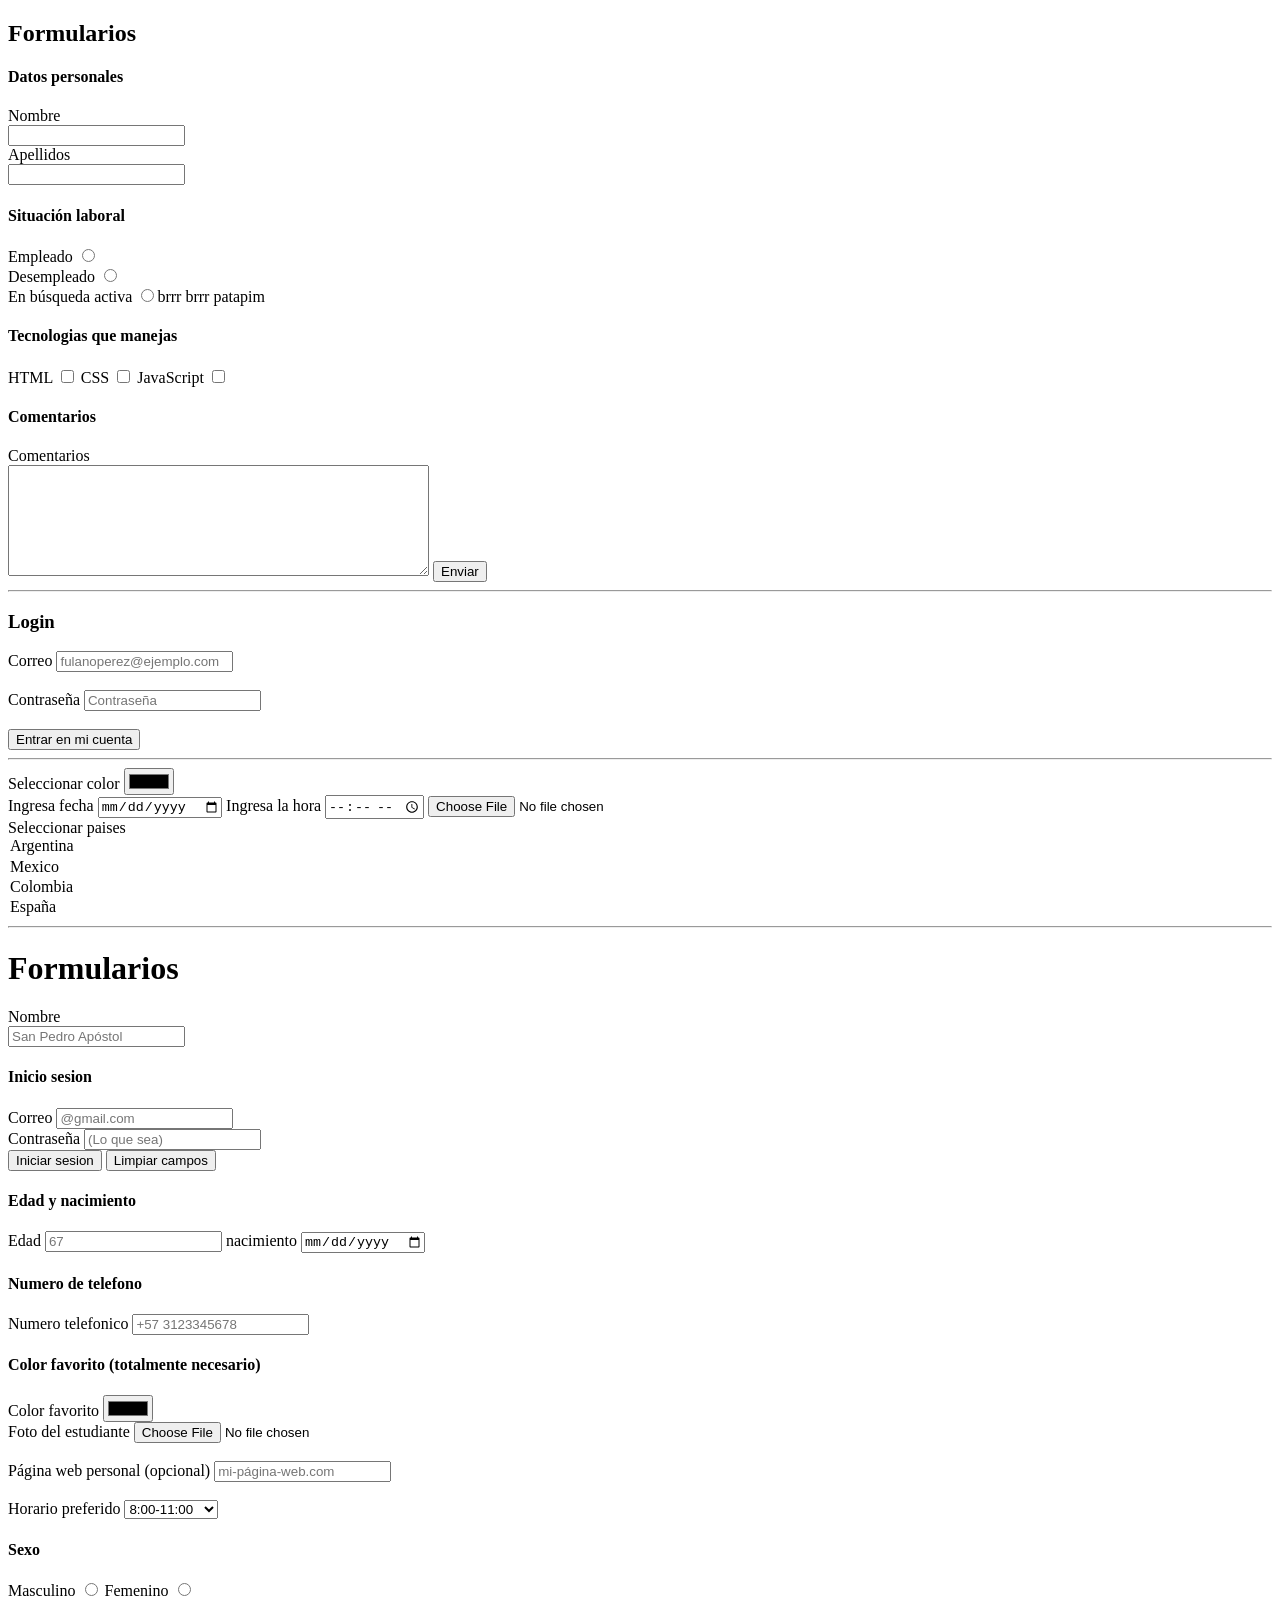
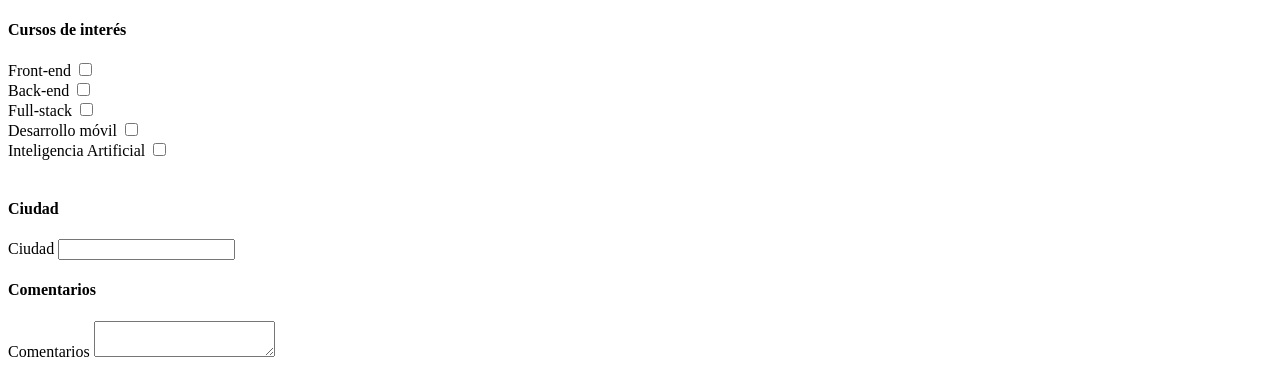
<file: 02 CREAR COMPONENTES FRONTEND/indexFomularios.html>
<!DOCTYPE html>
<html lang="en">
<head>
    <meta charset="UTF-8">
    <meta name="viewport" content="width=device-width, initial-scale=1.0">
    <title>Formularios</title>
</head>
<body>
    <h2>Formularios</h2>
    <form action="" method="post">
        <!-- Input type text -->
        <h4>Datos personales</h4>
        <label for="id-input-nombre">Nombre</label><br>
        <input type="text" name="nombre" id="id-input-nombre">
        <br>
        <label for="id-input-apellido">Apellidos</label><br>
        <input type="text" name="apellido" id="id-input-apellido">

        <!-- INPUT RADIO BUTTON -->
        <h4>Situación laboral</h4>
        <label for="idEmpleado">Empleado</label>
        <input type="radio" name="situacion-laboral" id="idEmpleado"><br>
        <label for="idDesempleado">Desempleado</label>
        <input type="radio" name="situacion-laboral" id="idDesempleado"><br>
        <label for="idBusqueda">En búsqueda activa</label>
        <input type="radio" name="situacion-laboral" id="idBusqueda">brrr brrr patapim

        <!--Input checkbox -->
        <h4>Tecnologias que manejas</h4>
        <label for="idHTML">HTML</label>
        <input type="checkbox" name="tecnologias" id="idHTML" value="1">
        <label for="idCSS">CSS</label>
        <input type="checkbox" name="tecnologias" id="idHTML" value="2">
        <label for="idJS">JavaScript</label>
        <input type="checkbox" name="tecnologias" id="idJS" value="3">

        <!-- Textarea -->
        <h4>Comentarios</h4>
        <label for="idComentarios">Comentarios</label><br>
        <textarea name="motivo" id="idComentarios" cols="50" rows="7"></textarea>

        <!-- Input type submit -->
        <input type="submit" value="Enviar"><br>
        <hr>

        <!--  Inicio de sesión -->
        <h3>Login</h3>
        <label for="idCorreo">Correo</label>
        <input type="email" name="datos-login" id="idCorreo" placeholder="fulanoperez@ejemplo.com"><br>
        <br>
        <label for="idPassword">Contraseña</label>
        <input type="password" name="datos-login" id="idPassword" placeholder="Contraseña"><br>
        <br>
        <input type="submit" value="Entrar en mi cuenta">
    </form>

    <!-- Otros tipos de inputs -->
    <form action="">
        <hr>
        <!-- Input type color -->
        <label for="idColor">Seleccionar color</label>
        <input type="color" name="color" id="idColor"><br>

        <!-- Input type date -->
        <label for="idFecha">Ingresa fecha</label>
        <input type="date" id="idfecha">

        <!-- Input type time -->
        <label for="idHora">Ingresa la hora</label>
        <input type="time" name="hora" id="idHora">

        <!-- Input type archivo -->
        <label for="idArchivo"></label>
        <input type="file" name="archivo" id="idArchivo"><br>

        <!-- select paises -->
        <label for="idPais">Seleccionar paises</label><br>
        <selection name="paises" id="idPais">
            <option value="Argentina">Argentina</option>
            <option value="Mexico">Mexico</option>
            <option value="Colombia">Colombia</option>
            <option value="España">España</option>
        </selection>
    </form>
    <hr>

    <!-- Tarea en clase -->
    
    <form action="">
        <h1 text-alling>Formularios</h1>

        <label for="idname">Nombre</label>
        <br>
        <input type="text" name="Nombre" id="idname" placeholder="San Pedro Apóstol">
        <br>

        <h4>Inicio sesion</h4>
        <!--Correo-->
        <div>
            <label for="idCorreo">Correo</label>
            <input type="email" name="Correo" id="idCorreo" placeholder="@gmail.com">
        </div>
        <!--Copntraseña-->
        <div>
            <label for="idContraseña">Contraseña</label>
            <input type="password" name="Contraseña" id="idContraseña" placeholder="(Lo que sea)">
        </div>
        <!--Botones-->
        <div>
            <input type="submit" value="Iniciar sesion">
            <input type="reset" value="Limpiar campos">
            <br>
        </div>
        <!--Edady nacimiento-->
        <div>
            <h4>Edad y nacimiento</h4>
            <label for="idEdad">Edad</label>
            <input type="number" id="idEdad" placeholder="67">
            <label for="idNacimiento">nacimiento</label>
            <input type="date" name="nacimiento" id="idNacimiento" required>
            <br>
        </div>
        <!--Numero de telefono-->
        <div>
            <H4>Numero de telefono</H4>
            <label for="idCel">Numero telefonico</label>
            <input type="tel" name="Numero telefonico" id="idCel" placeholder="+57 3123345678" required>
            <br>
        </div>
        <!--Color favorito-->
        <div>
            <h4>Color favorito (totalmente necesario)</h4>  
            <label for="idColor">Color favorito</label>
            <input type="color" name="Color favorito" id="idColor" required>
        </div>
        <!--Foto del estudiante-->
        <div>
            <label for="idFotoEstudiante">Foto del estudiante</label>
            <input type="file" name="datos-nuevo-estudiante" id="idFotosEstudiante"><br>
            <br>
        </div>
        <!--Pagina personal-->
        <div>
            <label for="idPagina-web">Página web personal (opcional)</label>               
            <input type="url" name="datos-nuevo-estudiante" id="idPagina-web" placeholder="mi-página-web.com"><br>
            <br>
        </div>
        <!--Horario preferido-->
        <div>
            <label for="idHorarioPreferido">Horario preferido</label>
            <select id="idHorarioPreferido" name="horario-preferido">
            <option value="8:00-11:00">8:00-11:00</option>
            <option value="11:00-14:00">11:00-14:00</option>
            <option value="14:00-17:00">14:00-17:00</option>
            <option value="17:00-20:00">17:00-20:00</option>
        </select><br>
        </div>
        <!--Sexo-->
        <div>
            <h4>Sexo</h4>
            <label for="idMasculino">Masculino</label>
            <input type="radio" name="genero" id="idMasculino">
            <label for="idFemenino">Femenino</label>
            <input type="radio" name="genero" id="idFemenino"><br>
        </div>
        <!--Cursos de interes-->
        <h4>Cursos de interés</h4>
        <div>
            <label for="idCursoFront">Front-end</label>
            <input type="checkbox" id="idCursoFront" name="preferencias"><br>
            <label for="idCursoBack">Back-end</label>
            <input type="checkbox"  name="preferencias" id="idCursoBack"><br>
            <label for="idCursoFull">Full-stack</label>
            <input type="checkbox"  name="preferencias" id="idCursoFull"><br>
            <label for="idCursoMovil">Desarrollo móvil</label>
            <input type="checkbox" name="preferencias" id="idCursoMovil"><br>
            <label for="idIA">Inteligencia Artificial</label>
            <input type="checkbox" name="preferencias" id="idIA"><br>
        </div><br>
        <!--Ciudad-->
        <div>  
            <h4>Ciudad</h4>
            <label for="idCiudad">Ciudad</label>
            <input type="text" name="ciudad" id="idCiudad">
        </div>
        <!--Comentarios-->
        <h4>Comentarios</h4>
        <label for="idComentarios">Comentarios</label>
        <textarea name="comentarios" id="idComentarios"></textarea>
    </form>

    <p></p>
</body>
</html>
</file>
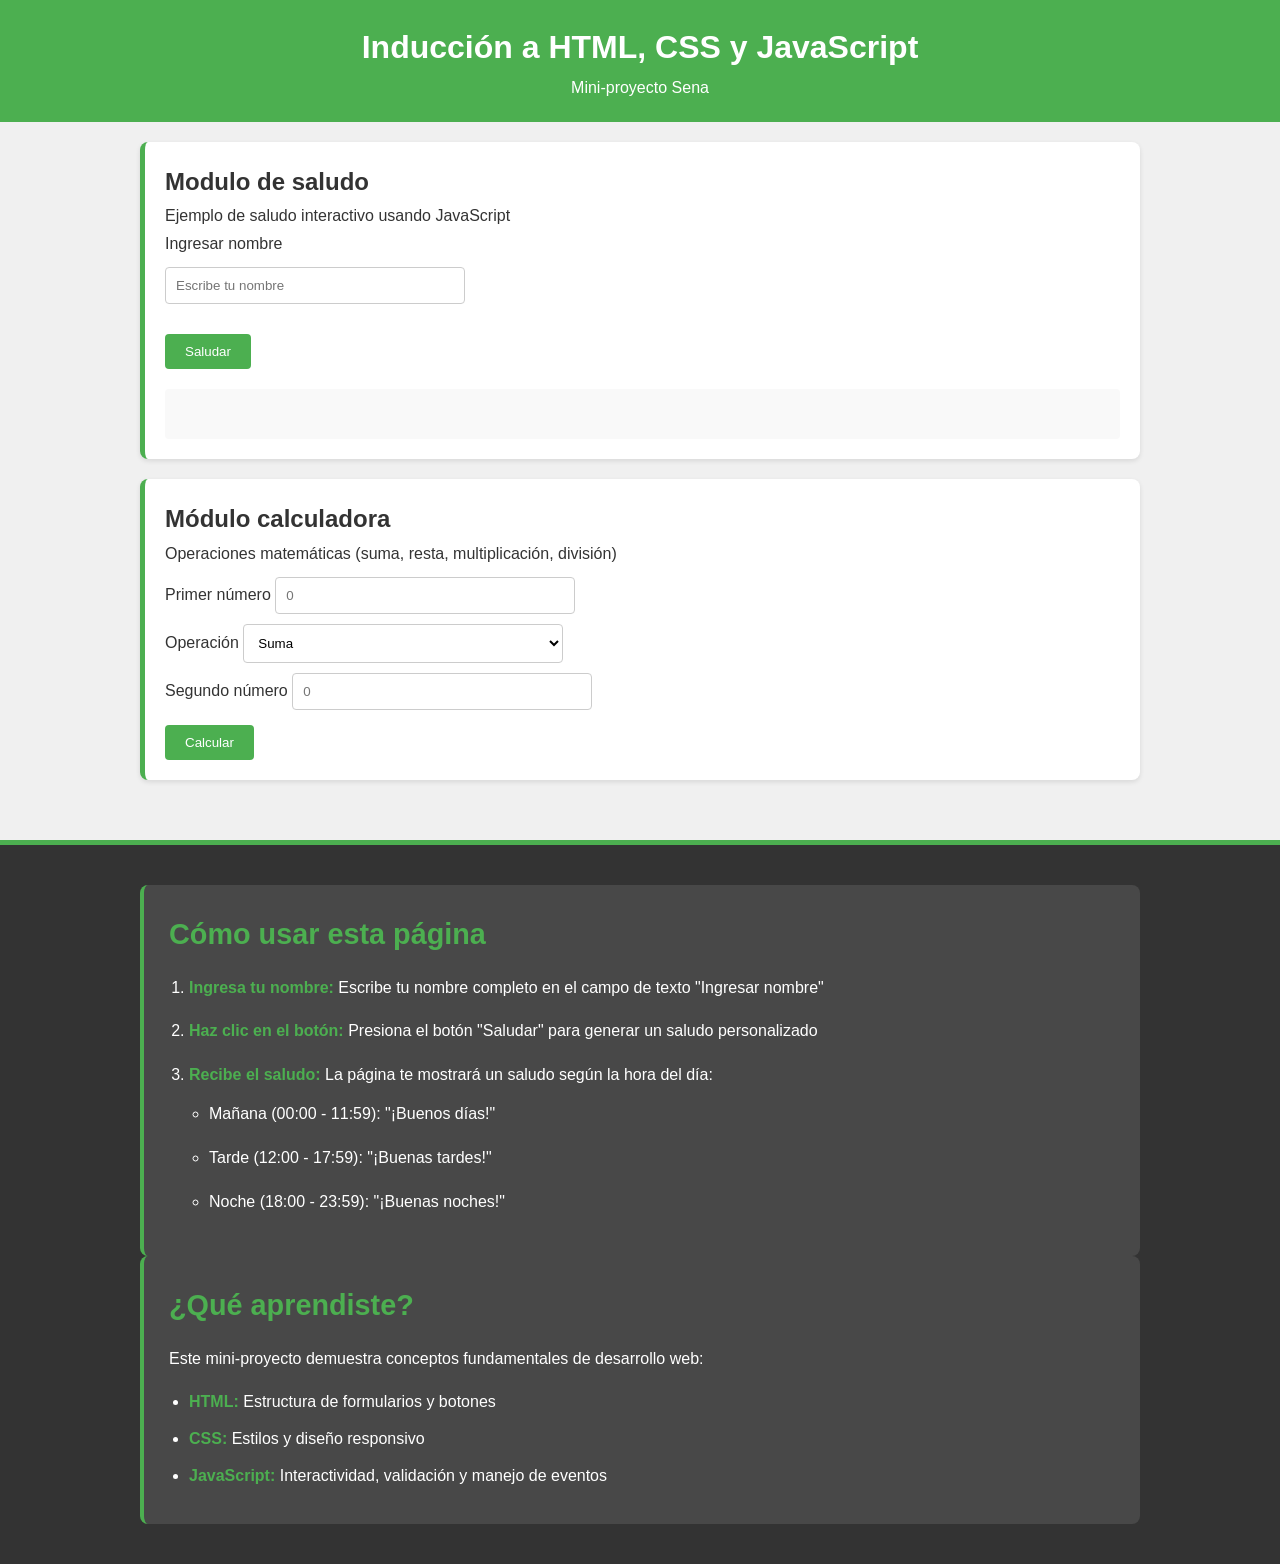
<file: Proyecto/indexE.html>
<!DOCTYPE html>
<html lang="en">
<head>
    <meta charset="UTF-8">
    <meta name="viewport" content="width=device-width, initial-scale=1.0">
    <link rel="stylesheet" href="./CSS/indexStyle.css">
    <title>Mini proyecto</title>
</head>
<body>
    <div class="container">
        <header>
            <h1>Inducción a HTML, CSS y JavaScript</h1>
            <p>Mini-proyecto Sena</p>
        </header>
        <!-- Sección de saludo -->
        <section class="section">
            <h2>Modulo de saludo</h2>
            <p>Ejemplo de saludo interactivo usando JavaScript</p>
            <div class="interactive-example">
                <div class="form_group">
                    <label for="nameInput">Ingresar nombre</label>
                    <input type="text" id="nameInput" placeholder="Escribe tu nombre">
                </div>
                <button class="btn" id="greetBtn">Saludar</button>
                <div id="greetingResult" class="greeting-result"></div>
            </div>
        </section>

        <!-- Seicción de calculadora -->
        <section class="section">
            <h2>Módulo calculadora</h2>
            <p>Operaciones matemáticas (suma, resta, multiplicación, división)</p>
            <div class="interactive-example">
                <div class="form-group">
                    <label for="num1">Primer número</label>
                    <input type="number" id="num1" placeholder="0">
                </div>
                <div class="form-group">
                    <label for="operation">Operación</label>
                    <select id="operation" name="">
                        <option value="suma">Suma</option>
                        <option value="resta">Resta</option>
                        <option value="multiplicacion">Multiplicación</option>
                        <option value="division">División</option>
                    </select>
                </div>
                <div class="form-group">
                    <label for="num2">Segundo número</label>
                    <input type="number" id="num2" placeholder="0">
                </div>
                <button class="btn" id="calculateBtn">Calcular</button>
                <div id="calculatorResult"></div>
            </div>
        </section>
    </div>

    <!-- Sección de instrucciones -->
    <footer class="footer">
        <section class="instructions">
            <h2>Cómo usar esta página</h2>
            <ol>
                <li><strong>Ingresa tu nombre:</strong> Escribe tu nombre completo en el campo de texto "Ingresar nombre"</li>
                <li><strong>Haz clic en el botón:</strong> Presiona el botón "Saludar" para generar un saludo personalizado</li>
                <li><strong>Recibe el saludo:</strong> La página te mostrará un saludo según la hora del día:
                    <ul>
                        <li>Mañana (00:00 - 11:59): "¡Buenos días!"</li>
                        <li>Tarde (12:00 - 17:59): "¡Buenas tardes!"</li>
                        <li>Noche (18:00 - 23:59): "¡Buenas noches!"</li>
                    </ul>
                </li>
            </ol>
        </section>

        <section class="info">
            <h2>¿Qué aprendiste?</h2>
            <p>Este mini-proyecto demuestra conceptos fundamentales de desarrollo web:</p>
            <ul>
                <li><strong>HTML:</strong> Estructura de formularios y botones</li>
                <li><strong>CSS:</strong> Estilos y diseño responsivo</li>
                <li><strong>JavaScript:</strong> Interactividad, validación y manejo de eventos</li>
            </ul>
        </section>
    </footer>
    <script src="./JS/script.js"></script>
</body>
</html>
</file>
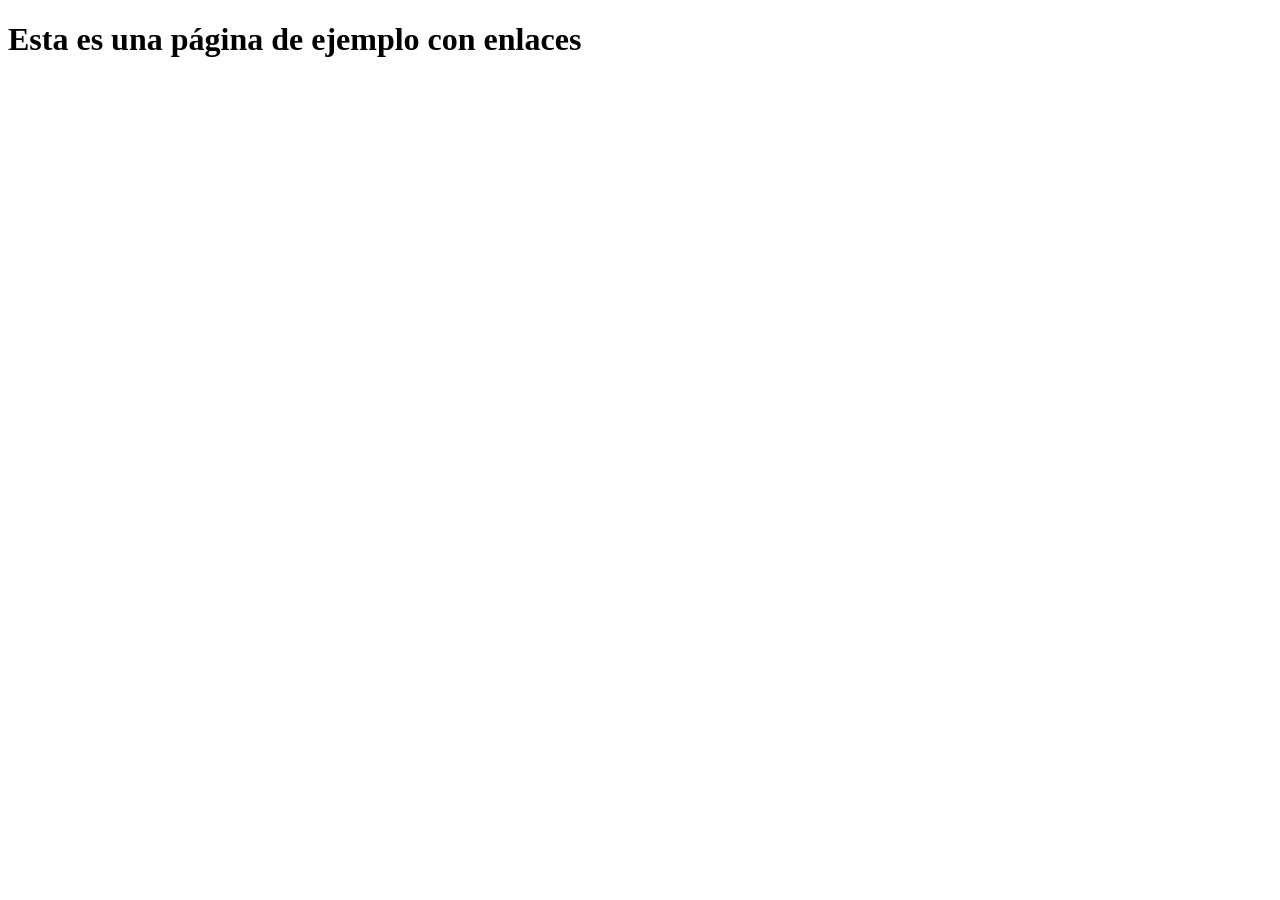
<file: 02 CREAR COMPONENTES FRONTEND/Basicos html/ejemploEnlaces.html>
<!DOCTYPE html>
<html lang="en">
<head>
    <meta charset="UTF-8">
    <meta name="viewport" content="width=device-width, initial-scale=1.0">
    <title>Document</title>
</head>
<body>
    <h1>Esta es una página de ejemplo con enlaces</h1>
</body>
</html>
</file>
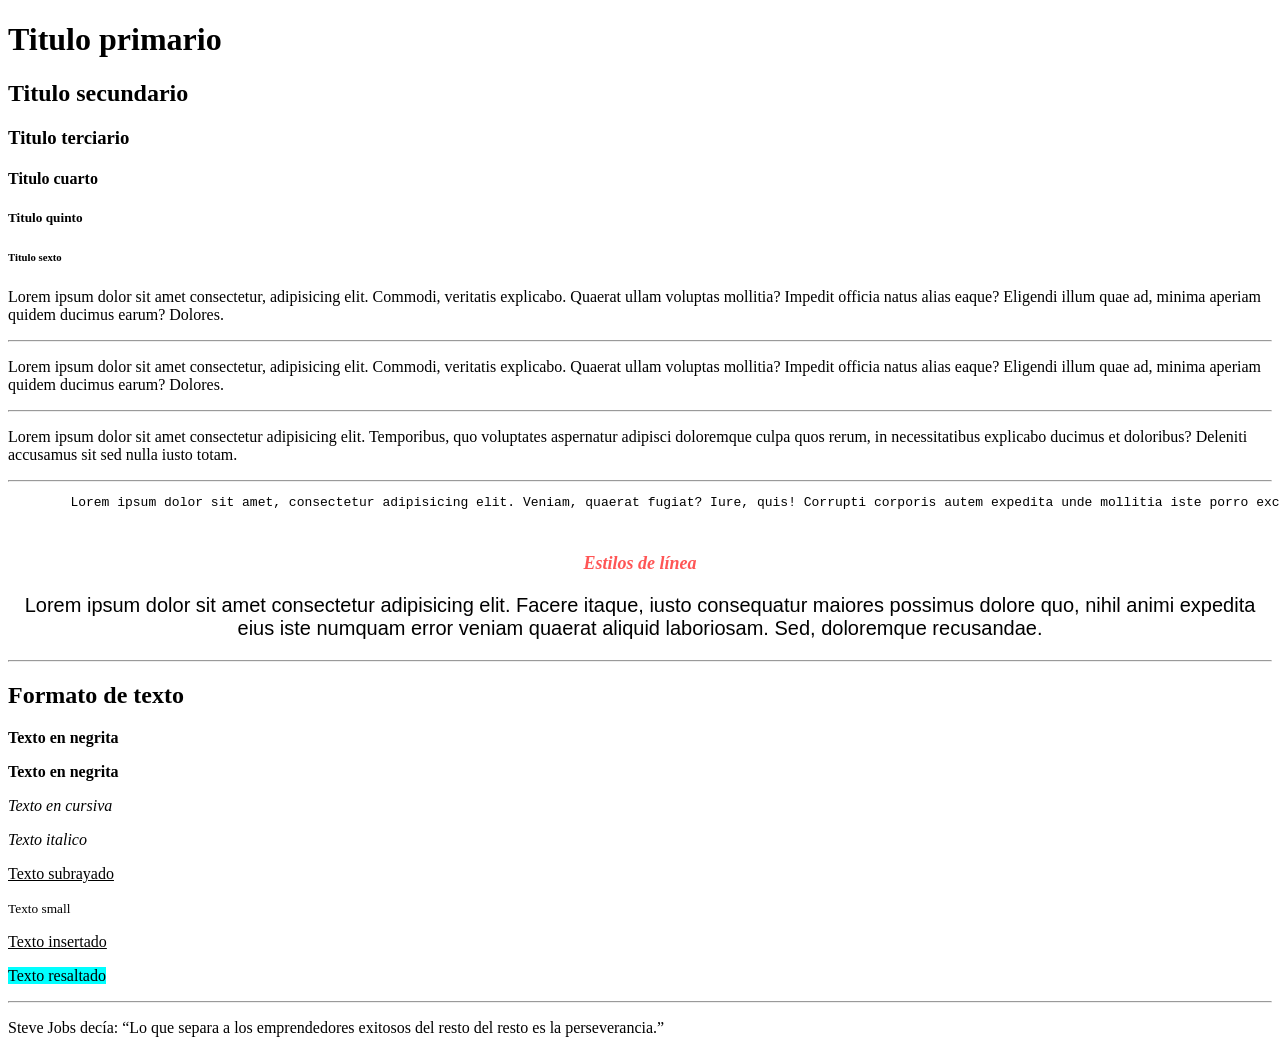
<file: 02 CREAR COMPONENTES FRONTEND/Proyecto/Clase 22-04-26/clase22-04-26.html>
<!DOCTYPE html>
<html lang="en">
<head>
    <meta charset="UTF-8">
    <meta name="viewport" content="width=device-width, initial-scale=1.0">
    <title>Document</title>
</head>
<body>
    <!-- Títulos -->
    <h1>Titulo primario</h1>
    <h2>Titulo secundario</h2>
    <h3>Titulo terciario</h3>
    <h4>Titulo cuarto</h4>
    <h5>Titulo quinto</h5>
    <h6>Titulo sexto</h6>

    <!-- Párrafos -->
    <p>Lorem ipsum dolor sit amet consectetur, adipisicing elit. Commodi, veritatis explicabo. Quaerat ullam voluptas mollitia? Impedit officia natus alias eaque? Eligendi illum quae ad, minima aperiam quidem ducimus earum? Dolores.</p>
    <hr>
    <p>Lorem ipsum dolor sit amet consectetur, adipisicing elit. Commodi, veritatis explicabo. Quaerat ullam voluptas mollitia? Impedit officia natus alias eaque? Eligendi illum quae ad, minima aperiam quidem ducimus earum? Dolores.</p>
    <hr>
    <p>Lorem ipsum dolor sit amet consectetur adipisicing elit. Temporibus, quo voluptates aspernatur adipisci doloremque culpa quos rerum, in necessitatibus explicabo ducimus et doloribus? Deleniti accusamus sit sed nulla iusto totam.</p>
    <hr>
    <pre>
        Lorem ipsum dolor sit amet, consectetur adipisicing elit. Veniam, quaerat fugiat? Iure, quis! Corrupti corporis autem expedita unde mollitia iste porro excepturi laborum beatae commodi quibusdam praesentium, amet repellendus modi.
    
    </pre>

    <!-- Estilos de línea-->
    <h1 style="color: rgba(255, 43, 43, 0.8); font-style: italic; font-size: large ; text-align: center;">Estilos de línea</h1>
    <p style="font-family: Arial, Helvetica, sans-serif; text-align: center; font-size: 20px;">Lorem ipsum dolor sit amet consectetur adipisicing elit. Facere itaque, iusto consequatur maiores possimus dolore quo, nihil animi expedita eius iste numquam error veniam quaerat aliquid laboriosam. Sed, doloremque recusandae.</p>
    <hr>

    <!-- Formateo de texto-->
    <h2>Formato de texto</h2>
    <p><strong>Texto en negrita</strong></p>
    <p><b>Texto en negrita</b></p>
    <p><em>Texto en cursiva</em></p>
    <p><i>Texto italico</i></p>
    <p><u>Texto subrayado</u></p>
    <p><small>Texto small</small></p>
    <p><ins>Texto insertado</ins></p>
    <p><mark style="background-color: aqua;">Texto resaltado</mark></p>
    <hr>

    <!-- Citas y referencias -->
    <!-- Esta es una cita de un autor -->
    <p>Steve Jobs decía: <q>Lo que separa a los emprendedores exitosos del resto del resto es la perseverancia.</q></p>
    
</body>
</html>
</file>
<file: Proyecto/CSS/indexStyle.css>
/*
 * ====================================================
 *  ESTILOS GLOBALES (RESET / BASE)
 * ====================================================
 *
 * Este bloque actúa como una "cadena nacional" que reinicia
 * márgenes y padding en todos los elementos, y asegura que el
 * modelo de caja sea predecible (border-box).
 *
 * ANALOGÍA: Es como limpiar una mesa antes de empezar a trabajar.
 */
* {
    margin: 0;
    padding: 0;
    box-sizing: border-box;
}

/*
 * ====================================================
 *  ESTILO DEL CUERPO (BODY)
 * ====================================================
 *
 * El <body> se comporta como el "marco" principal de la página.
 * Aquí definimos la fuente, el color de fondo y cómo se ordenan
 * los elementos hijos (columna flexible).
 */
body {
    display: flex;
    flex-direction: column;
    font-family: Arial, sans-serif;
    background-color: #f0f0f0;
    line-height: 1.7;
    color: #333;
    min-height: 100vh; /* vh es una unidad relativa a la altura de la ventana. 100vh asegura que el fondo cubra toda la pantalla. */
}

/*
 * ====================================================
 *  ENCABEZADO (HEADER)
 * ====================================================
 *
 * El header es como la fachada de un edificio: debe ser claro,
 * visible y tener buena presencia. Todo el contenido dentro
 * está centrado para que se vea ordenado.
 */
header {
    background-color: #4CAF50;
    color: white;
    padding: 20px;
    text-align: center;
}

/*
 * ====================================================
 *  SECCIÓN PRINCIPAL (CARD)
 * ====================================================
 *
 * Cada sección con clase .section se comporta como una "tarjeta"
 * (card) con sombra y bordes suaves, que resalta su contenido.
 */
.section {
    background-color: white;
    margin: 20px auto;
    padding: 20px;
    border-radius: 8px;
    max-width: 1000px;
    box-shadow: 0 2px 5px rgba(0,0,0,0.1);
    transition: transform 0.3s ease;
    border-left: solid 5px #4CAF50;
}

/* Efecto hover: parece que la tarjeta se acerca (zoom ligero). */
.section:hover {
    transform: scale(1.02);
}

/*
 * ====================================================
 *  GRUPOS DE FORMULARIO
 * ====================================================
 *
 * Cada grupo de formulario (.form_group) se organiza en columna
 * para que etiqueta+input queden uno debajo del otro.
 */
.form_group {
    display: flex;
    flex-direction: column;
    margin-bottom: 15px;
}

/*
 * ====================================================
 *  INPUTS (TEXTOS Y NÚMEROS)
 * ====================================================
 *
 * Todos los campos de entrada comparten un estilo similar para
 * mantener consistencia visual y mejorar usabilidad.
 */
#nameInput,
#num1,
#num2 {
    padding: 10px;
    width: 100%;
    max-width: 300px;
    margin-top: 10px;
    border: 1px solid #ccc;
    border-radius: 4px;
}

/*
 * ====================================================
 *  EFECTOS DE INTERACCIÓN: HOVER EN INPUT NOMBRE
 * ====================================================
 *
 * El campo de nombre crece levemente cuando el usuario pasa el cursor,
 * como si respondiera al tacto, dando feedback visual.
 */
#nameInput {
    transition: transform 0.3s ease;
}

#nameInput:hover {
    transform: scale(1.05);
    transition-duration: 0.3s;
}

/*
 * ====================================================
 *  SELECT DE OPERACIONES
 * ====================================================
 *
 * La lista desplegable funciona como una caja de opciones.
 * Usamos el mismo estilo que los inputs para mantener coherencia.
 */
#operation {
    padding: 10px;
    width: 100%;
    max-width: 320px;
    margin-top: 10px;
    border: 1px solid #ccc;
    border-radius: 4px;
    background-color: #fff;
    cursor: pointer;
    transition: transform 0.3s ease, border-color 0.3s ease;
}

/* Efecto hover/focus: el borde se pinta con el verde principal y hay un ligero zoom */
#operation:hover,
#operation:focus {
    transform: scale(1.02);
    border-color: #4CAF50;
}

/* Opciones internas del select (margen interno para legibilidad) */
#operation option {
    padding: 5px;
}

/*
 * ====================================================
 *  BOTONES
 * ====================================================
 *
 * Los botones tienen un estilo uniforme para que el usuario los
 * identifique como elementos clicables.
 */
.btn {
    margin-top: 15px;
    padding: 10px 20px;
    background-color: #4CAF50;
    color: white;
    border: none;
    border-radius: 4px;
    cursor: pointer;
    transition: transform 0.3s ease;
}

/* Hover sobre el botón de saludo: se oscurece y se amplía ligeramente */
#greetBtn:hover {
    background-color: #45a049;
    transform: scale(1.05);
    transition-duration: 0.3s;
}

/*
 * ====================================================
 *  ESTILOS DEL FOOTER
 * ====================================================
 */
.footer {
    background-color: #333;
    color: white;
    padding: 40px 20px;
    margin-top: 40px;
    border-top: 5px solid #4CAF50;
}

/*
 * ====================================================
 *  CAJAS DE INSTRUCCIONES / INFO
 * ====================================================
 *
 * Se utilizan contenedores con un fondo semi-transparente y un
 * borde lateral verde para llamar la atención sin ser intrusivos.
 */
.instructions,
.info {
    background-color: rgba(255, 255, 255, 0.1);
    padding: 25px;
    border-radius: 8px;
    border-left: 4px solid #4CAF50;
    max-width: 1000px;
    margin-left: auto;
    margin-right: auto;
}

.instructions h2,
.info h2 {
    color: #4CAF50;
    margin-bottom: 15px;
    font-size: 1.8em;
}

.instructions ol,
.instructions ul,
.info ul {
    margin-left: 20px;
    margin-top: 10px;
}

.instructions li {
    margin-bottom: 15px;
    line-height: 1.8;
}

.instructions li strong,
.info strong {
    color: #4CAF50;
}

.info p {
    margin-bottom: 15px;
}

.info li {
    margin-bottom: 10px;
}

/* ===================================================
   ESTILOS DEL RESULTADO DEL SALUDO
   =================================================== */

.greeting-result {
    margin-top: 20px;
    padding: 15px;
    background-color: #f9f9f9;
    border-radius: 4px;
    min-height: 50px;
    display: flex;
    align-items: center;
    justify-content: center;
}

.greeting-result h3 {
    color: #4CAF50;
    font-size: 1.5em;
    margin-bottom: 10px;
}

.greeting-result p {
    color: #555;
    font-size: 1.1em;
}

/* ===================================================
   ANIMACIÓN FADE-IN
   =================================================== */

@keyframes fadeIn {
    from {
        opacity: 0;
        transform: translateY(-10px);
    }
    to {
        opacity: 1;
        transform: translateY(0);
    }
}

.fade-in {
    animation: fadeIn 0.5s ease-in-out;
}
</file>
